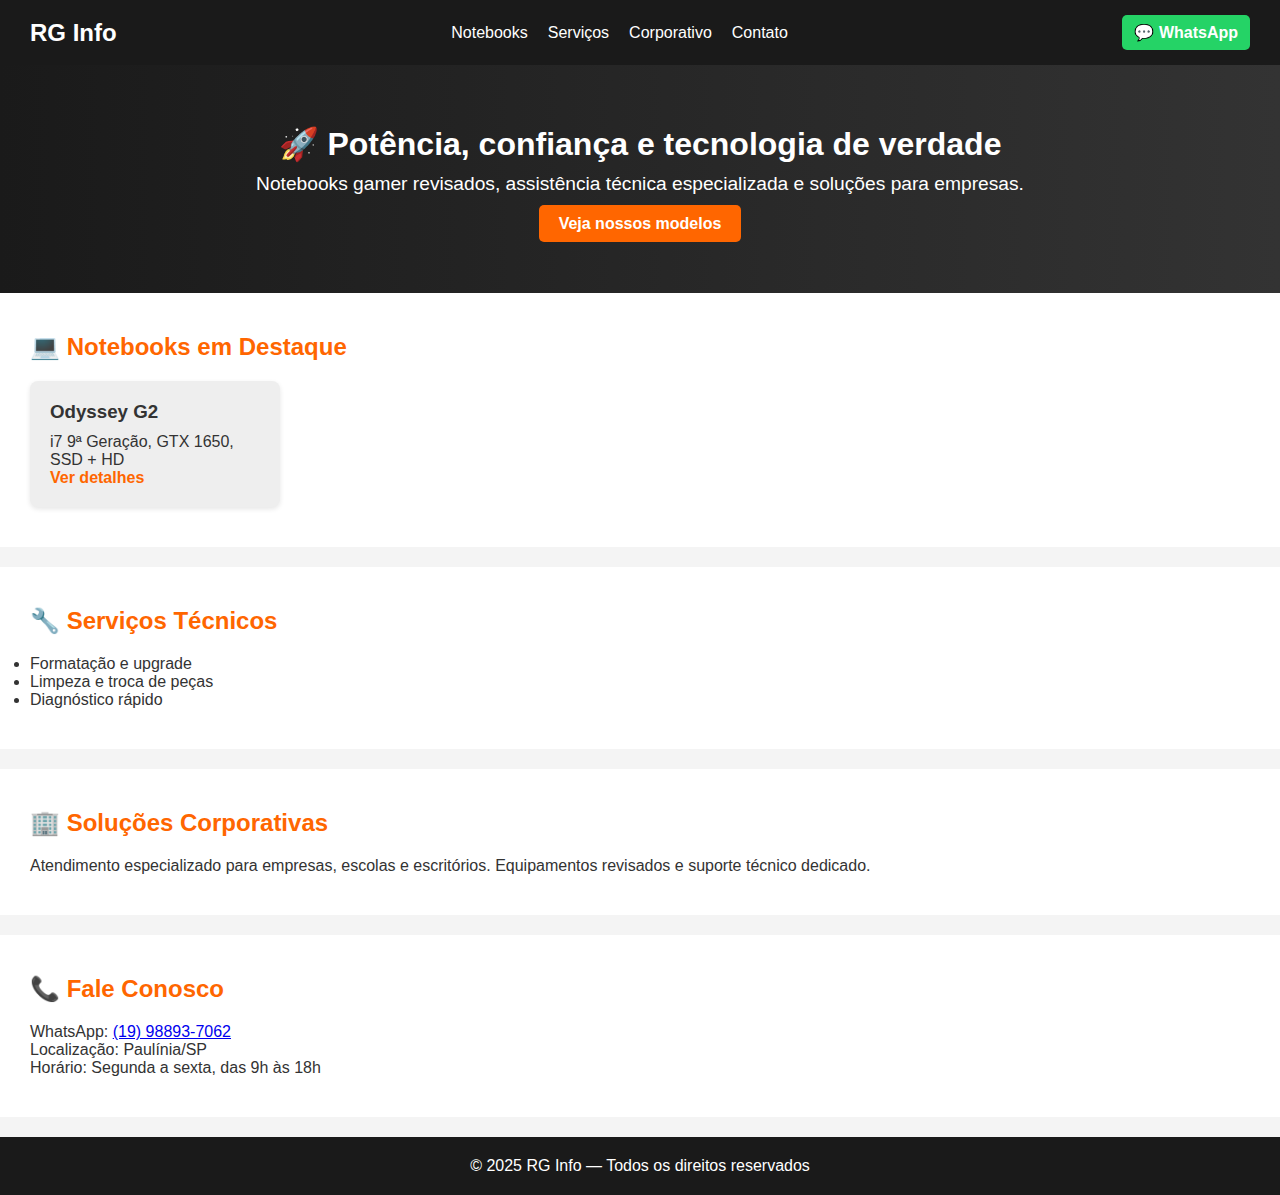
<file: index.html>
<!DOCTYPE html>
<html lang="pt-br">
<head>
  <meta charset="UTF-8" />
  <meta name="viewport" content="width=device-width, initial-scale=1.0" />
  <title>RG Info — Tecnologia que acompanha seu ritmo</title>
  <link rel="stylesheet" href="style.css" />
</head>
<body>
  <header>
    <div class="logo">RG Info</div>
    <nav>
      <ul>
        <li><a href="#produtos">Notebooks</a></li>
        <li><a href="#servicos">Serviços</a></li>
        <li><a href="#corporativo">Corporativo</a></li>
        <li><a href="#contato">Contato</a></li>
      </ul>
    </nav>
    <a class="whatsapp-btn" href="https://wa.me/5519988937062" target="_blank">💬 WhatsApp</a>
  </header>

  <section class="banner">
    <h1>🚀 Potência, confiança e tecnologia de verdade</h1>
    <p>Notebooks gamer revisados, assistência técnica especializada e soluções para empresas.</p>
    <a href="#produtos" class="cta-btn">Veja nossos modelos</a>
  </section>

  <section id="produtos" class="section">
    <h2>💻 Notebooks em Destaque</h2>
    <div class="card-container">
      <div class="card">
        <h3>Odyssey G2</h3>
        <p>i7 9ª Geração, GTX 1650, SSD + HD</p>
        <a href="#">Ver detalhes</a>
      </div>
      <!-- Adicione mais cards conforme necessário -->
    </div>
  </section>

  <section id="servicos" class="section">
    <h2>🔧 Serviços Técnicos</h2>
    <ul>
      <li>Formatação e upgrade</li>
      <li>Limpeza e troca de peças</li>
      <li>Diagnóstico rápido</li>
    </ul>
  </section>

  <section id="corporativo" class="section">
    <h2>🏢 Soluções Corporativas</h2>
    <p>Atendimento especializado para empresas, escolas e escritórios. Equipamentos revisados e suporte técnico dedicado.</p>
  </section>

  <section id="contato" class="section">
    <h2>📞 Fale Conosco</h2>
    <p>WhatsApp: <a href="https://wa.me/5519988937062" target="_blank">(19) 98893-7062</a></p>
    <p>Localização: Paulínia/SP</p>
    <p>Horário: Segunda a sexta, das 9h às 18h</p>
  </section>

  <footer>
    <p>&copy; 2025 RG Info — Todos os direitos reservados</p>
  </footer>
</body>
</html>
</file>
<file: style.css>
* {
  margin: 0;
  padding: 0;
  box-sizing: border-box;
  font-family: 'Segoe UI', sans-serif;
}

body {
  background-color: #f4f4f4;
  color: #333;
}

header {
  background-color: #1a1a1a;
  color: white;
  padding: 15px 30px;
  display: flex;
  justify-content: space-between;
  align-items: center;
  position: sticky;
  top: 0;
  z-index: 1000;
}

.logo {
  font-size: 1.5em;
  font-weight: bold;
}

nav ul {
  list-style: none;
  display: flex;
  gap: 20px;
}

nav a {
  color: white;
  text-decoration: none;
  font-weight: 500;
}

.whatsapp-btn {
  background-color: #25d366;
  color: white;
  padding: 8px 12px;
  border-radius: 5px;
  text-decoration: none;
  font-weight: bold;
}

.banner {
  background: linear-gradient(to right, #1a1a1a, #333);
  color: white;
  padding: 60px 30px;
  text-align: center;
}

.banner h1 {
  font-size: 2em;
  margin-bottom: 10px;
}

.banner p {
  font-size: 1.2em;
  margin-bottom: 20px;
}

.cta-btn {
  background-color: #ff6600;
  color: white;
  padding: 10px 20px;
  text-decoration: none;
  border-radius: 5px;
  font-weight: bold;
}

.section {
  padding: 40px 30px;
  background-color: white;
  margin-bottom: 20px;
}

.section h2 {
  margin-bottom: 20px;
  color: #ff6600;
}

.card-container {
  display: flex;
  gap: 20px;
  flex-wrap: wrap;
}

.card {
  background-color: #eee;
  padding: 20px;
  border-radius: 8px;
  width: 250px;
  box-shadow: 0 2px 5px rgba(0,0,0,0.1);
}

.card h3 {
  margin-bottom: 10px;
}

.card a {
  color: #ff6600;
  text-decoration: none;
  font-weight: bold;
}

footer {
  background-color: #1a1a1a;
  color: white;
  text-align: center;
  padding: 20px;
}
</file>
